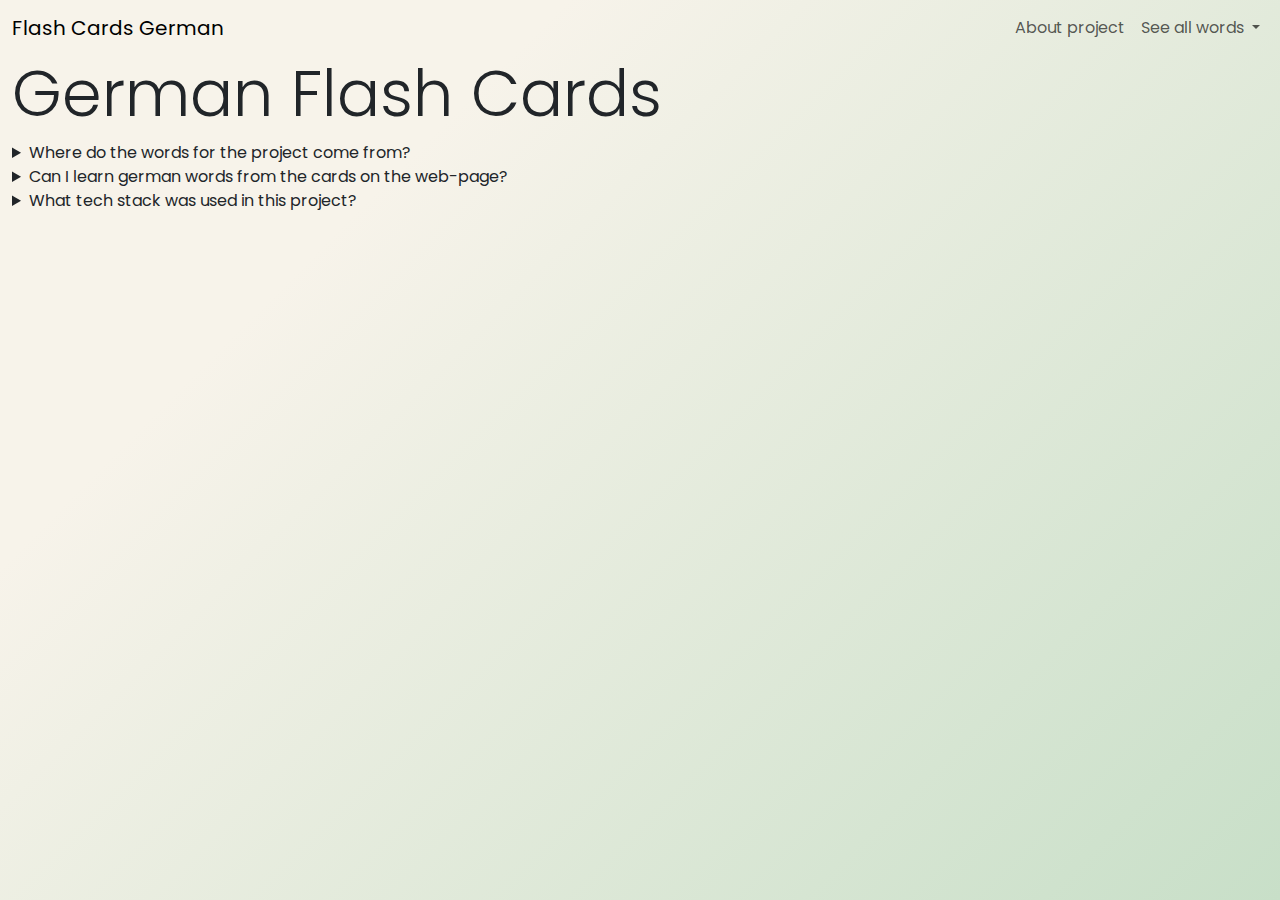
<file: about-project.html>
<!DOCTYPE html>
<html lang="en">
<head>
  <meta charset="UTF-8">
  <meta name="viewport" content="width=device-width, initial-scale=1.0">
  <link rel="preconnect" href="https://fonts.googleapis.com">
  <link rel="preconnect" href="https://fonts.gstatic.com" crossorigin>
  <link href="https://fonts.googleapis.com/css2?family=Montserrat:wght@400;700&family=Oxygen:wght@300;400;700&family=Poppins:ital,wght@0,100;0,200;0,300;0,400;0,500;0,600;0,700;0,800;0,900;1,100;1,200;1,300;1,400;1,500;1,600;1,700;1,800;1,900&display=swap" rel="stylesheet">
  <link rel="stylesheet" href="https://cdn.jsdelivr.net/npm/bootstrap@5.2.3/dist/css/bootstrap.min.css">
  <link rel="stylesheet" href="css/index.css">
  <title>Flash Cards</title>
</head>
<body>
  <div class="container-fluid js-main-container main-container">
    <nav class="navbar navbar-expand-lg bg-light">
      <div class="container-fluid">
        <a class="navbar-brand" href="index.html"><span class="brand-full">Flash Cards German</span><span class="brand-short">FCG</span></a>
        <button class="navbar-toggler" type="button" data-bs-toggle="collapse" data-bs-target="#navbarSupportedContent" aria-controls="navbarSupportedContent" aria-expanded="false" aria-label="Toggle navigation">
          <span class="navbar-toggler-icon"></span>
        </button>
        <div class="collapse navbar-collapse" id="navbarSupportedContent">
          <ul class="navbar-nav me-0 ms-auto text-center mb-2 mb-lg-0">
            <!-- <li class="nav-item">
              <a class="nav-link" aria-current="page" href="#">Author</a>
            </li> -->
            <li class="nav-item">
              <a class="nav-link" href="about-project.html">About project</a>
            </li>
            <li class="nav-item dropdown">
              <a class="nav-link dropdown-toggle" href="#" role="button" data-bs-toggle="dropdown" aria-expanded="false">
                See all words
              </a>
              <ul class="dropdown-menu dropdown-menu-end">
                <li><button class="dropdown-item js-a1-list-link" onclick="handleNavClick('A1')">A1 words</button></li>
                <li><button class="dropdown-item js-a2-list-link" onclick="handleNavClick('A2')">A2 words</button></li>
                <li><button class="dropdown-item js-b1-list-link" onclick="handleNavClick('B1')">B1 words</button></li>
                <li><hr class="dropdown-divider"></li>
                <li><button class="dropdown-item js-whole-list-link" onclick="handleNavClick('WHOLE')">See the whole list</button></li>
              </ul>
            </li>
          </ul>
        </div>
      </div>
    </nav>
    <div class="about-container container-fluid about-project">
      <h3 class="display-3">German Flash Cards</h3>
      <details>
        <summary>Where do the words for the project come from?</summary>
        <div>
          <p>
            All the words for learning on the project are from <b>Goethe-Institute</b>, which have certification of german language knowlenge for not-native speakers.
          </p>
        </div>
      </details>
      <details>
        <summary>Can I learn german words from the cards on the web-page?</summary>
        <div>
          <p>
            You can try, but remember it is just <b>a demo-project</b>, and there can be mistakes in the words, translation and examples.
          </p>
        </div>
      </details>
      <details>
        <summary>What tech stack was used in this project?</summary>
        <div>
          <p>
            <b>Bootstrap</b> for some styling mostly for Navigation bar, <b>Grid.js</b> for the grid of the words on the See All Words page, <b>Pexels API</b> for showing a picture with the card.
          </p>
        </div>
      </details>
    </div>
    
  </div>
  
  <script src="scripts/choose-level.js"></script>
  <script src="https://cdn.jsdelivr.net/npm/bootstrap@5.2.3/dist/js/bootstrap.bundle.min.js"></script>
</body>
</html>
</file>
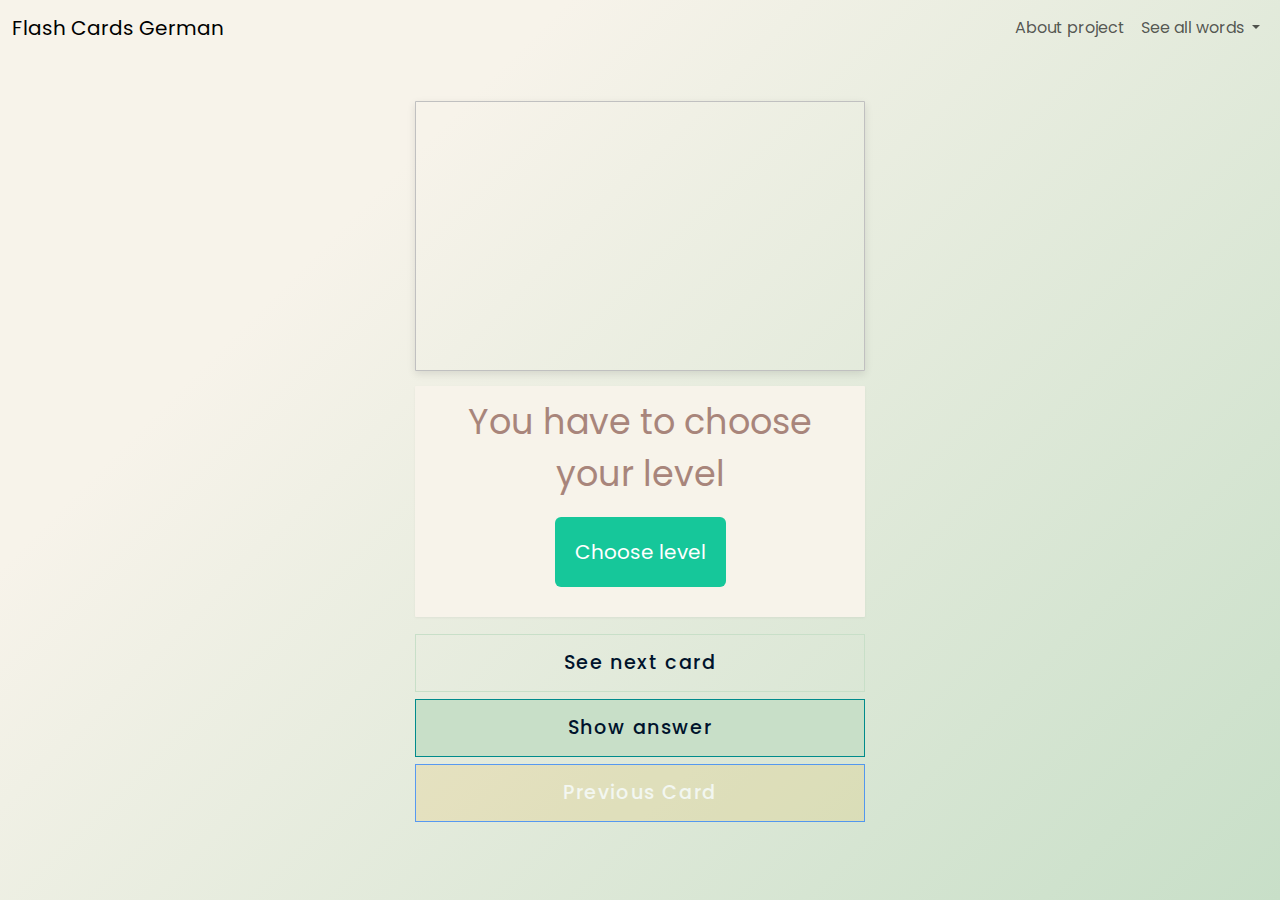
<file: cards-page.html>
<!DOCTYPE html>
<html lang="en">
<head>
  <meta charset="UTF-8">
  <meta name="viewport" content="width=device-width, initial-scale=1.0">
  <link rel="preconnect" href="https://fonts.googleapis.com">
  <link rel="preconnect" href="https://fonts.gstatic.com" crossorigin>
  <link href="https://fonts.googleapis.com/css2?family=Montserrat:wght@400;700&family=Oxygen:wght@300;400;700&family=Poppins:ital,wght@0,100;0,200;0,300;0,400;0,500;0,600;0,700;0,800;0,900;1,100;1,200;1,300;1,400;1,500;1,600;1,700;1,800;1,900&display=swap" rel="stylesheet">
  <link rel="stylesheet" href="https://cdn.jsdelivr.net/npm/bootstrap@5.2.3/dist/css/bootstrap.min.css">
  <link rel="stylesheet" href="css/index.css">
  <title>Flash Cards</title>
</head>
<body>
  <div class="container-fluid main-container js-main-container justify-content-lg-center align-items-center">
    <nav class="navbar navbar-expand-lg bg-light">
      <div class="container-fluid">
        <a class="navbar-brand" href="index.html"><span class="brand-full">Flash Cards German</span><span class="brand-short">FCG</span></a>
        <button class="navbar-toggler" type="button" data-bs-toggle="collapse" data-bs-target="#navbarSupportedContent" aria-controls="navbarSupportedContent" aria-expanded="false" aria-label="Toggle navigation">
          <span class="navbar-toggler-icon"></span>
        </button>
        <div class="collapse navbar-collapse" id="navbarSupportedContent">
          <ul class="navbar-nav me-0 ms-auto text-center mb-2 mb-lg-0">
            <!-- <li class="nav-item">
              <a class="nav-link" aria-current="page" href="#">Author</a>
            </li> -->
            <li class="nav-item">
              <a class="nav-link" href="about-project.html">About project</a>
            </li>
            <li class="nav-item dropdown">
              <a class="nav-link dropdown-toggle" href="#" role="button" data-bs-toggle="dropdown" aria-expanded="false">
                See all words
              </a>
              <ul class="dropdown-menu dropdown-menu-end">
                <li><button class="dropdown-item js-a1-list-link" onclick="handleNavClick('A1')">A1 words</button></li>
                <li><button class="dropdown-item js-a2-list-link" onclick="handleNavClick('A2')">A2 words</button></li>
                <li><button class="dropdown-item js-b1-list-link" onclick="handleNavClick('B1')">B1 words</button></li>
                <li><hr class="dropdown-divider"></li>
                <li><button class="dropdown-item js-whole-list-link" onclick="handleNavClick('WHOLE')">See the whole list</button></li>
              </ul>
            </li>
          </ul>
        </div>
      </div>
    </nav>
      <div class="card-picture-container">
        <img class="card-picture" />
        <div class="card-button-container"><div class="card-container">
        <p class="translation"></p>
        <div class="german-answer-hidden">
          <p class="word"></p>
          <p class="example"></p>
        </div>
      </div>
      <button class="btn btn-primary next-word-button js-next-word-button">See next card</button>
      <button class="btn btn-primary show-answer-button js-show-answer-button">Show answer</button>
      <button class="btn btn-primary previous-card-button js-previous-card-button disabled-previous-card" disabled>Previous Card</button>
      </div>
    </div>
    
  </div>


  <script src="scripts/cards.js" type="module"></script>
  <script src="scripts/choose-level.js"></script>
  <script src="https://cdn.jsdelivr.net/npm/bootstrap@5.2.3/dist/js/bootstrap.bundle.min.js"></script>
</body>
</html>
</file>
<file: css/index.css>
* {
  font-family: "Poppins", sans-serif;
}

body {
  background-color: #8ae9b3;
  background-image: linear-gradient(315deg, #c8dfc8 0%, #f7f3ea 74%);
  background-size: 100% auto;
  background-position: center top;
  background-attachment: fixed;
  /* height: 100vh;
  width: 100vw; */
}

.main-section {
  display: flex;
  flex-direction: column;
  height: 90vh;
  width: 90vw;
  margin: auto;
  margin-top: 0;
  justify-content: center;
}

.navbar {
  background-color: transparent !important;
  width: 100vw !important;
  margin-left: 0 !important;
}

a.nav-link:hover {
  text-decoration: underline;
  color: rgb(15, 30, 30);
}

.brand-short {
  display: none;
  letter-spacing: 0.1rem;
  font-size: 20px;
}

.navbar-toggler {
  position: fixed;
  right: 40px;
  top: 10px;
}

.main-container {
  width: 100%;
  padding: 0;
  justify-content: center;
  margin-left: 0 !important;
}

.choose-level-text {
  margin: 40px auto;
  text-align: center;
  width: 80%;
}

.level-buttons {
  display: flex;
  justify-content: center;
  gap: 20px;
  margin-top: 40px;
}

.lvl-btn {
  width: 10%;
  padding: 10px;
  font-size: 2rem;
  letter-spacing: 0.3rem;
  background-color: transparent;
  border: 1px solid #f4dcb8;
  box-sizing: border-box;
  color: #00132c;
  font-size: 3rem;
  font-weight: 500;
  line-height: 24px;
  padding: 32px 46px;
  position: relative;
  text-decoration: none;
  user-select: none;
  -webkit-user-select: none;
  touch-action: manipulation;
  border-radius: 0px;
  margin-right: 20px;
  margin-top: 40px;
}

.lvl-btn:hover,
.lvl-btn:active:focus {
  outline: 0;
  background-color: #f4dcb8;
  border: 1px solid #d8ab9e;
  cursor: pointer;
}

.lvl-btn:before {
  background-color: #f7f3ea;
  content: "";
  height: calc(100% + 3px);
  position: absolute;
  right: -7px;
  top: -9px;
  transition: background-color 300ms ease-in;
  width: 100%;
  z-index: -1;
}

.lvl-btn:hover:before {
  background-color: #d8ab9e;
}

.link-btn a,
a:hover {
  color: white;
  text-decoration: none;
}

.start-btn {
  display: block;
  margin: auto;
  padding: 10px;
  font-size: 20px;
  width: 25%;
  min-width: 150px;
}

.card-button-container {
  margin-top: 15px;
  text-align: center;
  display: flex;
  flex-direction: column;
  gap: 7px;
}

.card-container {
  margin: auto;
  box-shadow: rgba(0, 0, 0, 0.05) 0px 1px 3px;
  border-radius: 1px;
  width: 50vh;
  min-width: 320px;
  min-height: 200px;
  text-align: center;
  padding: 10px;
  margin-bottom: 10px;
  background-color: #f7f3ea;
}

.translation {
  color: #a8857b;
  margin: auto;
  font-size: 35px;
}

.word {
  color: #00132c;
  font-size: 40px;
}

.example {
  color: #677467;
  font-style: italic;
}

.next-word-button,
.show-answer-button,
.previous-card-button {
  font-family: "Poppins", sans-serif;
  padding: 10px;
  letter-spacing: 0.1rem;
  background-color: transparent;
  border: 1px solid #c8dfc8;
  box-sizing: border-box;
  color: #00132c;
  font-size: 1.2rem;
  font-weight: 500;
  line-height: 1.5rem;
  padding: 16px 23px;
  position: relative;
  text-decoration: none;
  user-select: none;
  -webkit-user-select: none;
  touch-action: manipulation;
  border-radius: 0px;
  margin-right: 20px;
  margin-top: 40px;
  margin: auto;
  width: 50vh;
  min-width: 320px;
  &:hover,
  &:focus-within {
    box-shadow: 0 0 0 2px #c8dfc8, 0 10px 60px 0 rgba(#000, 0.1);
    transform: translatey(-2px);
  }
}

.next-word-button:active:focus {
  background-color: transparent;
  color: #c8dfc8;
  border: 1px solid darkcyan;
}

.show-answer-button:active:focus {
  background-color: #c8dfc8;
}

.previous-card-button:active:focus {
  background-color: #f4dcb8 !important;
}

.next-word-button:hover {
  background-color: #92e4bc;
  color: rgb(25, 92, 92);
  border: 1px solid darkcyan;
}

.previous-card-button {
  background-color: #f4dcb8 !important;
}

.previous-card-button:hover {
  background-color: #cdb89a;
  border: 1px solid rgb(204, 171, 83);
  color: rgb(25, 92, 92);
}

.show-answer-button:hover {
  background-color: #accaac;
  border: 1px solid rgb(25, 92, 92);
}

.show-answer-button {
  background-color: #c8dfc8;
  border: 1px solid darkcyan;
}

.german-answer-hidden {
  display: none;
}

.not-chosen-level-btn {
  padding: 20px;
  background-color: #16c79a;
  border: none;
  font-style: bold;
  font-size: 20px;
  margin-bottom: 20px;
}

.previous-card-button {
  background-color: #f4dcb8;
  border: 1px solid rgb(233, 196, 94);
}

.disabled-previous-card {
  background-color: rgba(233, 196, 94, 0.348) !important;
}

.all-words-container {
  display: flex;
  flex-wrap: wrap;
  justify-content: space-between;
  gap: 5px;
  margin: 0;
  height: 90vh;
  width: 100vw;
}

.gridjs-container {
  width: 90vw;
  height: 90vh;
}

.word-container {
  height: 150px;
  width: 30%;
  border: 1px solid lightblue;
  border-radius: 5px;
  display: flex;
  flex-direction: column;
  align-items: center;
  justify-content: center;
  text-align: center;
  position: relative;
}

.german-word {
  color: rgb(20, 39, 78);
  font-weight: bold;
}

.english-word {
  color: rgb(179, 139, 88);
}

.example-line {
  color: rgb(81, 115, 81);
  font-style: italic;
}

.search-word-text {
  padding-left: 4px;
  margin-bottom: 0;
  width: 250px;
  text-align: center;
  font-weight: bold;
}

.card-picture-container {
  display: flex;
  flex-direction: column;
  width: 90vw;
  margin: auto;
  align-items: center;
  justify-content: center;
  height: 90vh;
}

.card-picture {
  width: 50vh;
  height: 30vh;
  border-radius: 1px;
  border: none;
  box-shadow: rgba(0, 0, 0, 0.105) 0px 3px 8px;
  margin-bottom: 0;
  object-fit: cover;
}

.about-project {
  font-family: "Poppins", sans-serif;
}

@media (min-width: 768px) {
  .lvl-btn {
    padding: 16px 32px;
  }
}

@media (max-width: 600px) {
  .level-buttons {
    display: flex;
    flex-direction: column;
  }

  .lvl-btn {
    margin: auto;
    margin-bottom: 20px;
    padding: 32px 32px;
    width: 60%;
  }

  .brand-short {
    display: inline-block;
  }
  .brand-full {
    display: none;
  }
}

@media (min-width: 601px) and (max-width: 991px) {
  .level-buttons {
    display: flex;
    flex-direction: row;
  }

  .lvl-btn {
    margin: auto;
    margin-bottom: 20px;
    padding: 16px 32px;
    width: 15%;
    margin-top: 20px;
    text-align: center;
  }
}

@media (max-width: 767px) {
  .card-picture-container {
    width: 100vw;
  }
}
</file>
